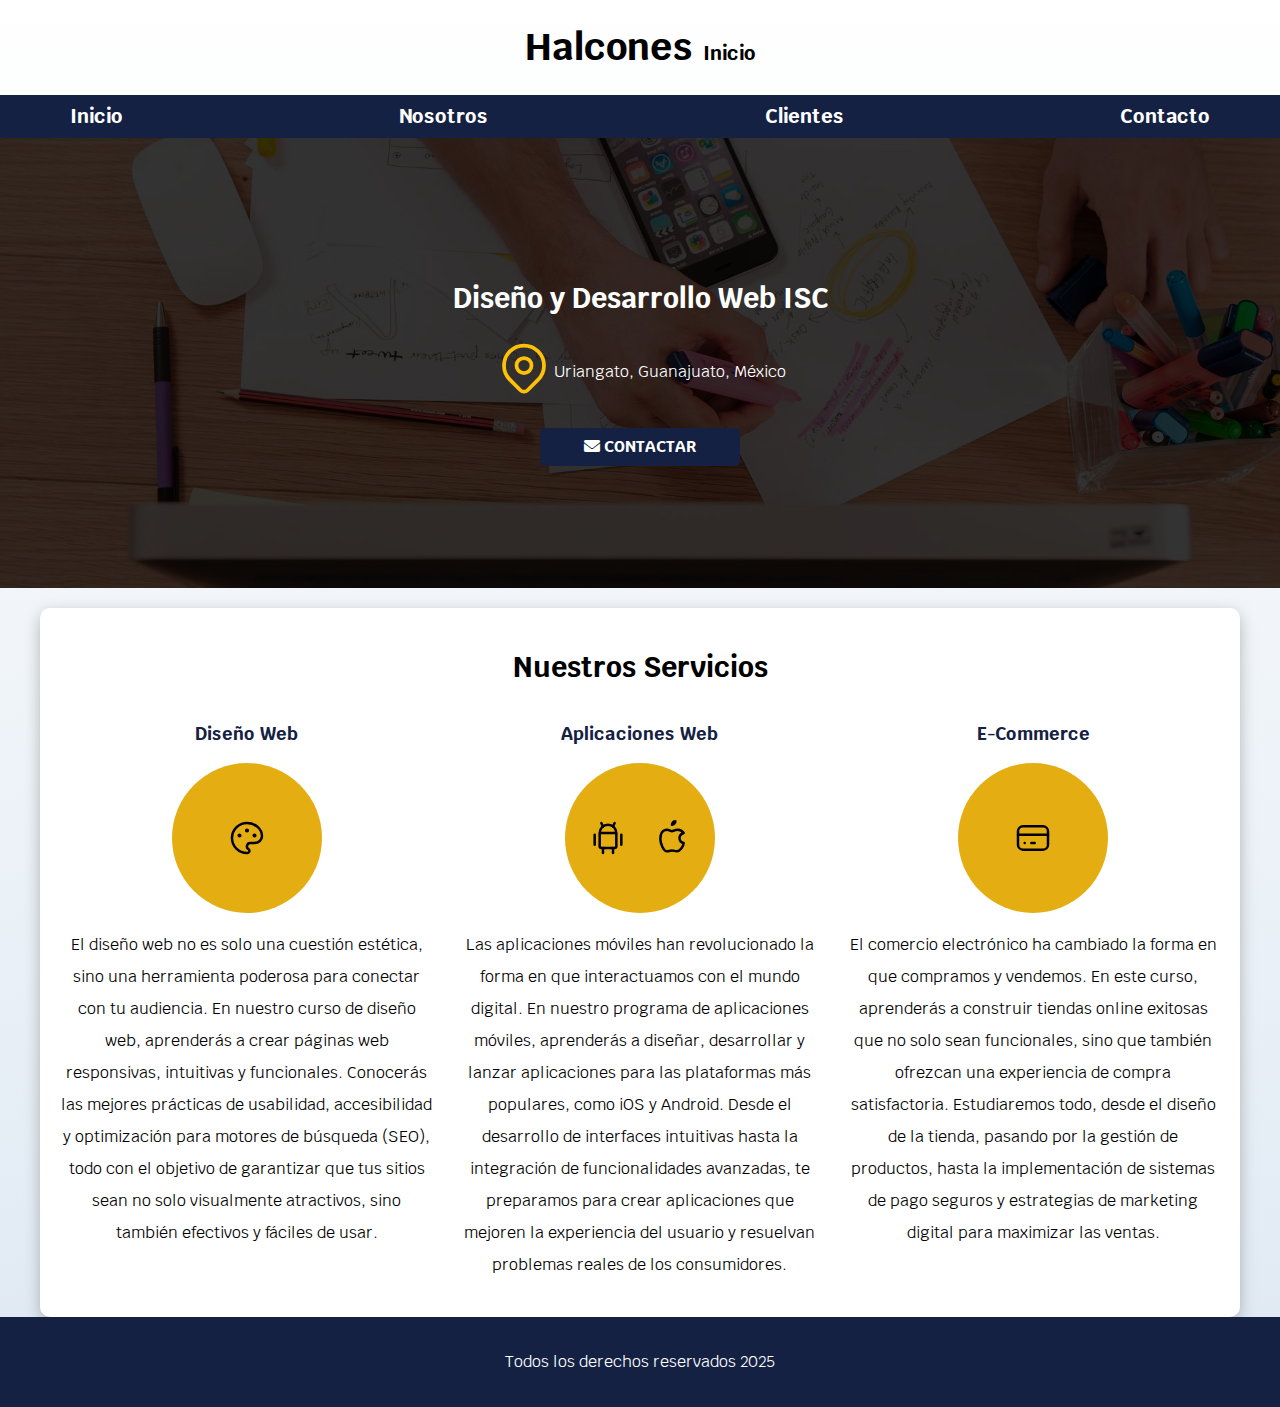
<file: index.html>
<!DOCTYPE html>
<html lang="en">
<head>
    <meta charset="UTF-8">
    <meta name="viewport" content="width=device-width, initial-scale=1.0">
    <title>ITSUR :: Programación WEB III</title>
    <link rel="preload" href="css/normalize.css" as="style">
    <link rel="stylesheet" href="css/normalize.css">
    <link href="https://fonts.googleapis.com/css2?family=Krub:wght@400;700&display=swap" rel="stylesheet">
    <link rel="preload" href="css/styles.css" as="style">
    <link rel="stylesheet" href="css/styles.css">
    <link rel="stylesheet" href="https://cdnjs.cloudflare.com/ajax/libs/font-awesome/6.0.0-beta3/css/all.min.css">
</head>
<body>
    <header>
        <h1 class="titulo">Halcones <span>Inicio</span></h1>
    </header>

    <div class="nav-bg">
        <nav class="navegacion-principal contenedor">
            <a href="index.html">Inicio</a>
            <a href="nosotros.html">Nosotros</a>
            <a href="clientes.html">Clientes</a>
            <a href="contacto.html">Contacto</a>
        </nav>
    </div>
    
    <section class="hero">
        <div class="contenido-hero">
            <h2>Diseño y Desarrollo Web <span>ISC</span></h2> 
            <div class="ubicacion">
                <svg xmlns="http://www.w3.org/2000/svg" class="icon icon-tabler icon-tabler-map-pin" width="60" height="60" viewBox="0 0 24 24" stroke-width="1.5" stroke="#FFC107" fill="none" stroke-linecap="round" stroke-linejoin="round">
                    <path stroke="none" d="M0 0h24v24H0z"/>
                    <circle cx="12" cy="11" r="3" />
                    <path d="M17.657 16.657L13.414 20.9a1.998 1.998 0 0 1 -2.827 0l-4.244-4.243a8 8 0 1 1 11.314 0z" />
                </svg>
                <p>Uriangato, Guanajuato, México</p>
            </div>
            <a class="boton" href="contacto.html"><i class="fas fa-envelope"></i> Contactar</a>
        </div>
    </section>
    
    <main class="contenedor sombra">
        <h2>Nuestros Servicios</h2>

        <div class="servicios">
            <section class="servicio">
                <h3>Diseño Web</h3>
                <div class="iconos">
                    <svg xmlns="http://www.w3.org/2000/svg" class="icon icon-tabler icon-tabler-palette" width="40" height="40" viewBox="0 0 24 24" stroke-width="1.5" stroke="#000000" fill="none" stroke-linecap="round" stroke-linejoin="round">
                        <path stroke="none" d="M0 0h24v24H0z"/>
                        <path d="M12 21a9 9 0 1 1 0 -18a9 8 0 0 1 9 8a4.5 4 0 0 1 -4.5 4h-2.5a2 2 0 0 0 -1 3.75a1.3 1.3 0 0 1 -1 2.25" />
                        <circle cx="7.5" cy="10.5" r=".5" fill="currentColor" />
                        <circle cx="12" cy="7.5" r=".5" fill="currentColor" />
                        <circle cx="16.5" cy="10.5" r=".5" fill="currentColor" />
                    </svg>
                </div>
                <p>El diseño web no es solo una cuestión estética, sino una herramienta poderosa para conectar con tu audiencia. En nuestro curso de diseño web, aprenderás a crear páginas web responsivas, intuitivas y funcionales. Conocerás las mejores prácticas de usabilidad, accesibilidad y optimización para motores de búsqueda (SEO), todo con el objetivo de garantizar que tus sitios sean no solo visualmente atractivos, sino también efectivos y fáciles de usar.</p>
            </section>
        
            <section class="servicio">
                <h3>Aplicaciones Web</h3>
                <div class="iconos">
                    <svg xmlns="http://www.w3.org/2000/svg" class="icon icon-tabler icon-tabler-brand-android" width="40" height="40" viewBox="0 0 24 24" stroke-width="1.5" stroke="#000000" fill="none" stroke-linecap="round" stroke-linejoin="round">
                        <path stroke="none" d="M0 0h24v24H0z"/>
                        <line x1="4" y1="10" x2="4" y2="16" />
                        <line x1="20" y1="10" x2="20" y2="16" />
                        <path d="M7 9h10v8a1 1 0 0 1 -1 1h-8a1 1 0 0 1 -1 -1v-8a5 5 0 0 1 10 0" />
                        <line x1="8" y1="3" x2="9" y2="5" />
                        <line x1="16" y1="3" x2="15" y2="5" />
                        <line x1="9" y1="18" x2="9" y2="21" />
                        <line x1="15" y1="18" x2="15" y2="21" />
                    </svg>

                    <svg xmlns="http://www.w3.org/2000/svg" class="icon icon-tabler icon-tabler-brand-apple" width="40" height="40" viewBox="0 0 24 24" stroke-width="1.5" stroke="#000000" fill="none" stroke-linecap="round" stroke-linejoin="round">
                        <path stroke="none" d="M0 0h24v24H0z"/>
                        <path d="M9 7c-3 0-4 3-4 5.5 0 3 2 7.5 4 7.5 1.088-.046 1.679-.5 3-.5 1.312 0 1.5.5 3 .5s4-3 4-5c-.028-.01-2.472-.403-2.5-3-.019-2.17 2.416-2.954 2.5-3-1.023-1.492-2.951-1.963-3.5-2-1.433-.111-2.83 1-3.5 1-.68 0-1.9-1-3-1z" />
                        <path d="M12 4a2 2 0 0 0 2 -2a2 2 0 0 0 -2 2" />
                    </svg>
                </div>
                <p>Las aplicaciones móviles han revolucionado la forma en que interactuamos con el mundo digital. En nuestro programa de aplicaciones móviles, aprenderás a diseñar, desarrollar y lanzar aplicaciones para las plataformas más populares, como iOS y Android. Desde el desarrollo de interfaces intuitivas hasta la integración de funcionalidades avanzadas, te preparamos para crear aplicaciones que mejoren la experiencia del usuario y resuelvan problemas reales de los consumidores.</p>
            </section>

            <section class="servicio">
                <h3>E-Commerce</h3>
                <div class="iconos">
                    <svg xmlns="http://www.w3.org/2000/svg" class="icon icon-tabler icon-tabler-credit-card" width="40" height="40" viewBox="0 0 24 24" stroke-width="1.5" stroke="#000000" fill="none" stroke-linecap="round" stroke-linejoin="round">
                        <path stroke="none" d="M0 0h24v24H0z"/>
                        <rect x="3" y="5" width="18" height="14" rx="3" />
                        <line x1="3" y1="10" x2="21" y2="10" />
                        <line x1="7" y1="15" x2="7.01" y2="15" />
                        <line x1="11" y1="15" x2="13" y2="15" />
                    </svg>
                </div>
                <p>El comercio electrónico ha cambiado la forma en que compramos y vendemos. En este curso, aprenderás a construir tiendas online exitosas que no solo sean funcionales, sino que también ofrezcan una experiencia de compra satisfactoria. Estudiaremos todo, desde el diseño de la tienda, pasando por la gestión de productos, hasta la implementación de sistemas de pago seguros y estrategias de marketing digital para maximizar las ventas.</p>
            </section>
        </div>
    </main>
    
    <footer class="footer">
        <p>Todos los derechos reservados 2025</p>
    </footer>
</body>
</html>
</file>
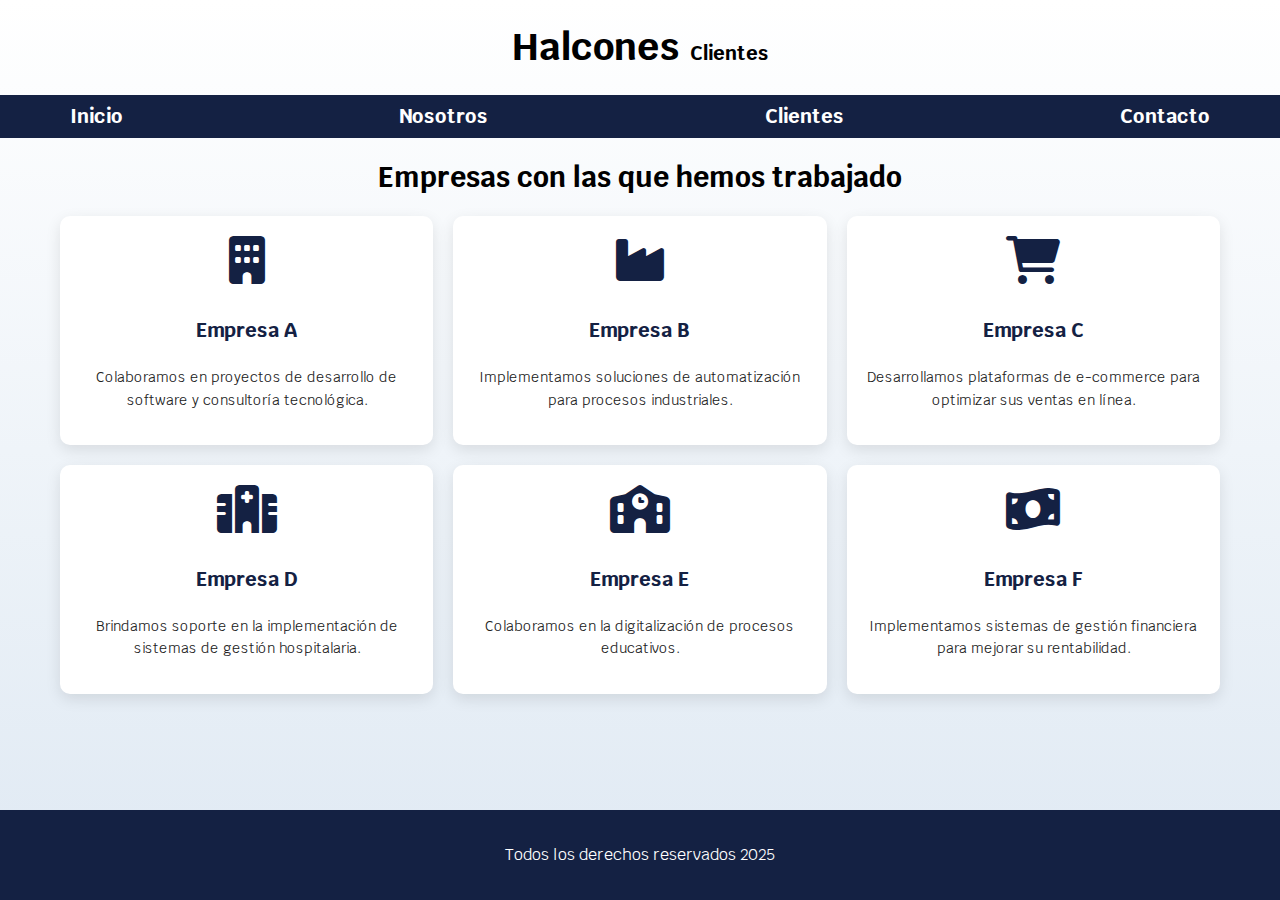
<file: clientes.html>
<!DOCTYPE html>
<html lang="en">
<head>
    <meta charset="UTF-8">
    <meta name="viewport" content="width=device-width, initial-scale=1.0">
    <title>ITSUR :: Clientes</title>
    <link rel="preload" href="css/normalize.css" as="style">
    <link rel="stylesheet" href="css/normalize.css">
    <link href="https://fonts.googleapis.com/css2?family=Krub:wght@400;700&display=swap" rel="stylesheet">
    <link rel="preload" href="css/styles.css" as="style">
    <link rel="stylesheet" href="css/styles.css">
    <link rel="stylesheet" href="https://cdnjs.cloudflare.com/ajax/libs/font-awesome/6.0.0-beta3/css/all.min.css">
</head>
<body>
    <header>
        <h1 class="titulo">Halcones <span>Clientes</span></h1>
    </header>

    <div class="nav-bg">
        <nav class="navegacion-principal contenedor">
            <a href="index.html">Inicio</a>
            <a href="nosotros.html">Nosotros</a>
            <a href="clientes.html">Clientes</a>
            <a href="contacto.html">Contacto</a>
        </nav>
    </div>

    <main class="contenedor contenedor-principal">
        <h2>Empresas con las que hemos trabajado</h2>

        <div class="clientes-contenido">
            <!-- Cliente 1 -->
            <section class="cliente-seccion">
                <div class="icono">
                    <i class="fas fa-building fa-3x"></i> <!-- Icono de empresa -->
                </div>
                <h3>Empresa A</h3>
                <p>Colaboramos en proyectos de desarrollo de software y consultoría tecnológica.</p>
            </section>

            <!-- Cliente 2 -->
            <section class="cliente-seccion">
                <div class="icono">
                    <i class="fas fa-industry fa-3x"></i> <!-- Icono de industria -->
                </div>
                <h3>Empresa B</h3>
                <p>Implementamos soluciones de automatización para procesos industriales.</p>
            </section>

            <!-- Cliente 3 -->
            <section class="cliente-seccion">
                <div class="icono">
                    <i class="fas fa-shopping-cart fa-3x"></i> <!-- Icono de comercio -->
                </div>
                <h3>Empresa C</h3>
                <p>Desarrollamos plataformas de e-commerce para optimizar sus ventas en línea.</p>
            </section>

            <!-- Cliente 4 -->
            <section class="cliente-seccion">
                <div class="icono">
                    <i class="fas fa-hospital fa-3x"></i> <!-- Icono de hospital -->
                </div>
                <h3>Empresa D</h3>
                <p>Brindamos soporte en la implementación de sistemas de gestión hospitalaria.</p>
            </section>

            <!-- Cliente 5 -->
            <section class="cliente-seccion">
                <div class="icono">
                    <i class="fas fa-school fa-3x"></i> <!-- Icono de escuela -->
                </div>
                <h3>Empresa E</h3>
                <p>Colaboramos en la digitalización de procesos educativos.</p>
            </section>

            <!-- Cliente 6 -->
            <section class="cliente-seccion">
                <div class="icono">
                    <i class="fas fa-money-bill-wave fa-3x"></i> <!-- Icono de finanzas -->
                </div>
                <h3>Empresa F</h3>
                <p>Implementamos sistemas de gestión financiera para mejorar su rentabilidad.</p>
            </section>
        </div>
    </main>

    <footer class="footer">
        <p>Todos los derechos reservados 2025</p>
    </footer>
</body>
</html>
</file>
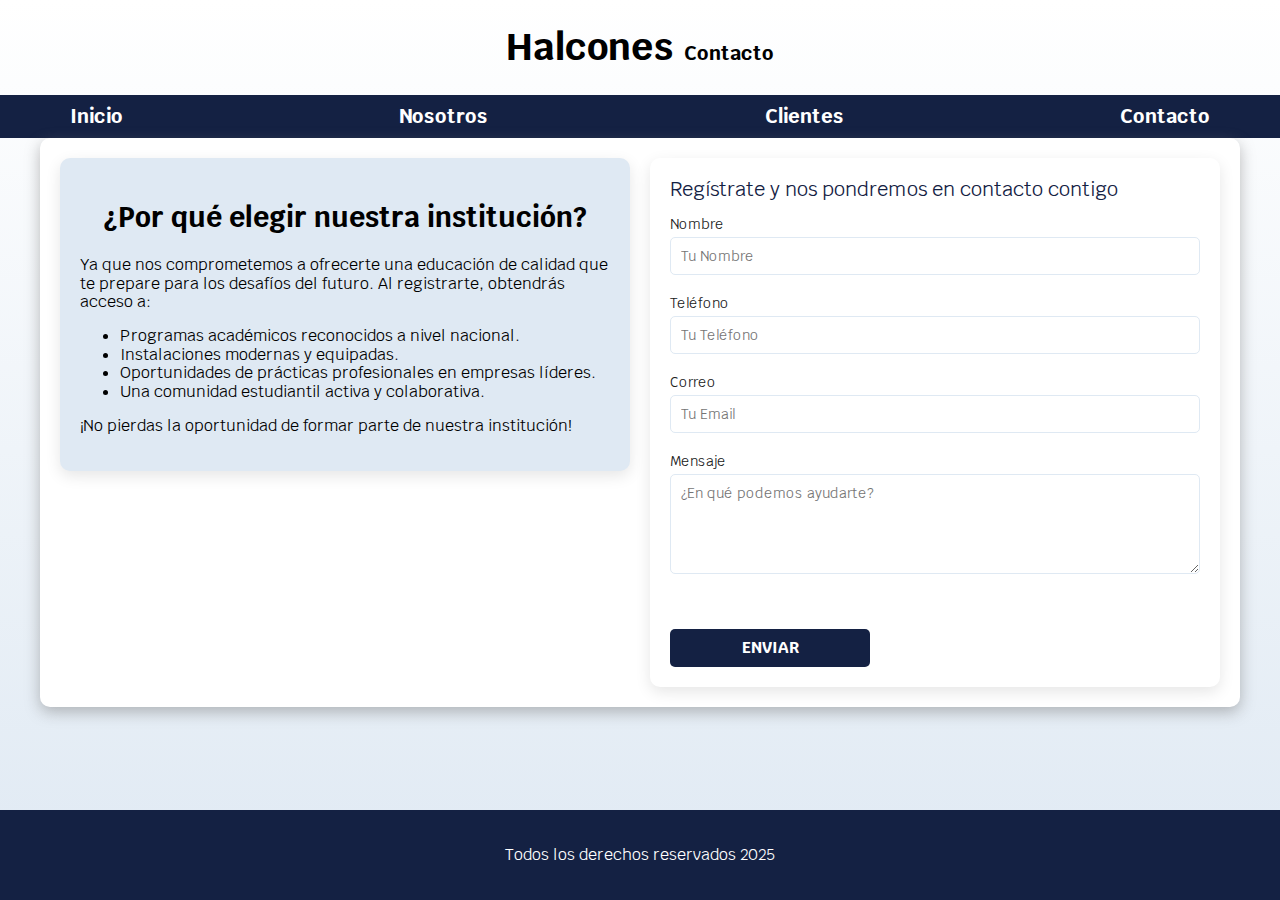
<file: contacto.html>
<!DOCTYPE html>
<html lang="en">
<head>
    <meta charset="UTF-8">
    <meta name="viewport" content="width=device-width, initial-scale=1.0">
    <title>ITSUR :: Contacto</title>
    <link rel="preload" href="css/normalize.css" as="style">
    <link rel="stylesheet" href="css/normalize.css">
    <link href="https://fonts.googleapis.com/css2?family=Krub:wght@400;700&display=swap" rel="stylesheet">
    <link rel="preload" href="css/styles.css" as="style">
    <link rel="stylesheet" href="css/styles.css">
</head>
<body>
    <header>
        <h1 class="titulo">Halcones <span>Contacto</span></h1>
    </header>

    <div class="nav-bg">
        <nav class="navegacion-principal contenedor">
            <a href="index.html">Inicio</a>
            <a href="nosotros.html">Nosotros</a>
            <a href="clientes.html">Clientes</a>
            <a href="contacto.html">Contacto</a>
        </nav>
    </div>

    <main class="contenedor sombra contacto-contenido">
        <div class="informacion-contacto">
            <h2>¿Por qué elegir nuestra institución?</h2>
            <p>Ya que nos comprometemos a ofrecerte una educación de calidad que te prepare para los desafíos del futuro. Al registrarte, obtendrás acceso a:</p>
            <ul>
                <li>Programas académicos reconocidos a nivel nacional.</li>
                <li>Instalaciones modernas y equipadas.</li>
                <li>Oportunidades de prácticas profesionales en empresas líderes.</li>
                <li>Una comunidad estudiantil activa y colaborativa.</li>
            </ul>
            <p>¡No pierdas la oportunidad de formar parte de nuestra institución!</p>
        </div>

        <form class="formulario">
            <fieldset>
                <legend>Regístrate y nos pondremos en contacto contigo</legend>

                <div class="contenedor-campos">
                    <div class="campo">
                        <label>Nombre</label>
                        <input class="input-text" type="text" placeholder="Tu Nombre" required>
                    </div>

                    <div class="campo">
                        <label>Teléfono</label>
                        <input class="input-text" type="tel" placeholder="Tu Teléfono" required>
                    </div>

                    <div class="campo">
                        <label>Correo</label>
                        <input class="input-text" type="email" placeholder="Tu Email" required>
                    </div>

                    <div class="campo">
                        <label>Mensaje</label>
                        <textarea class="input-text" placeholder="¿En qué podemos ayudarte?" required></textarea>
                    </div>
                </div>

                <div class="alinear-derecha flex">
                    <input class="boton w-sm-100" type="submit" value="Enviar">
                </div>
            </fieldset>
        </form>
    </main>

    <footer class="footer">
        <p>Todos los derechos reservados 2025</p>
    </footer>
</body>
</html>
</file>
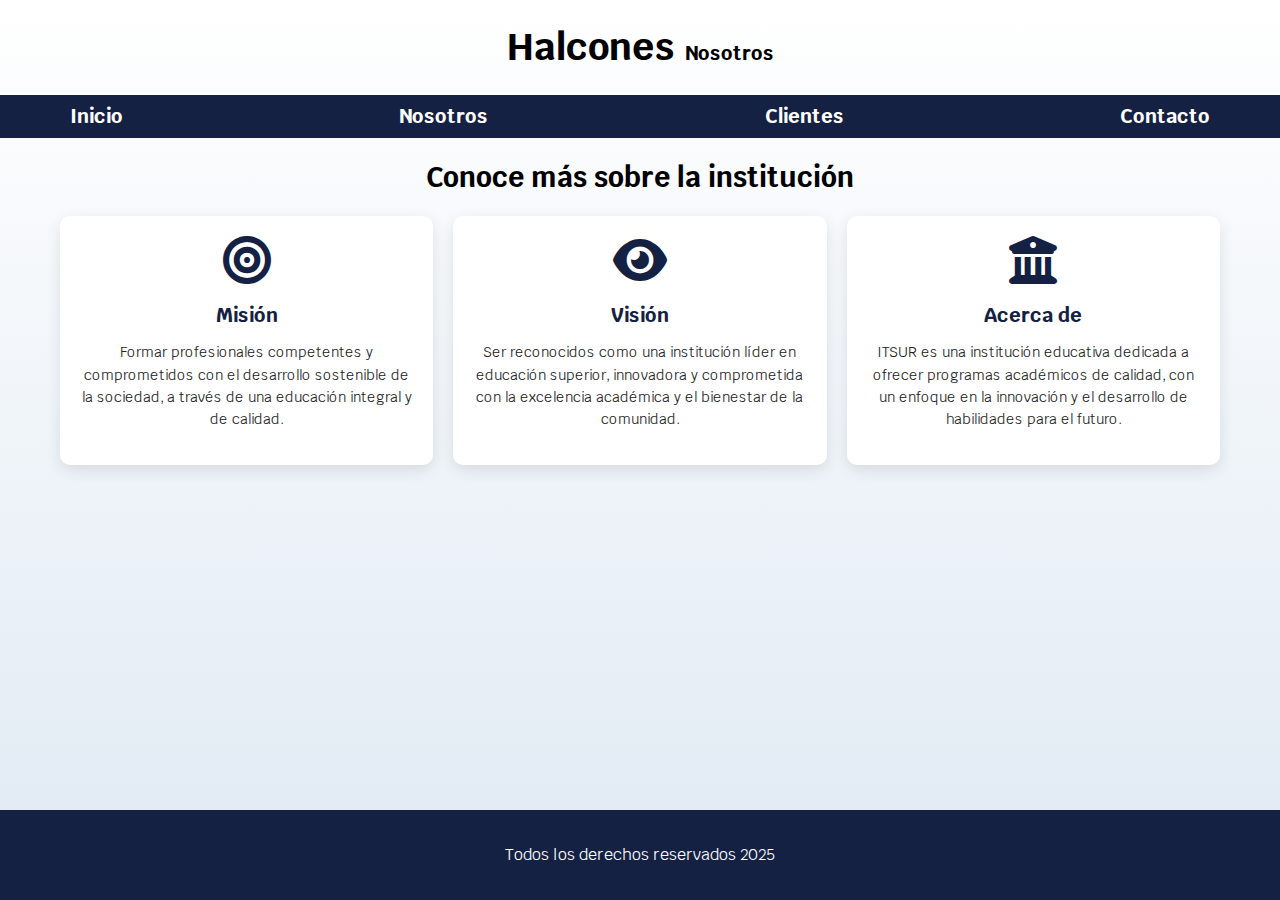
<file: nosotros.html>
<!DOCTYPE html>
<html lang="en">
<head>
    <meta charset="UTF-8">
    <meta name="viewport" content="width=device-width, initial-scale=1.0">
    <title>ITSUR :: Nosotros</title>
    <link rel="preload" href="css/normalize.css" as="style">
    <link rel="stylesheet" href="css/normalize.css">
    <link href="https://fonts.googleapis.com/css2?family=Krub:wght@400;700&display=swap" rel="stylesheet">
    <link rel="preload" href="css/styles.css" as="style">
    <link rel="stylesheet" href="css/styles.css">
    <link rel="stylesheet" href="https://cdnjs.cloudflare.com/ajax/libs/font-awesome/6.0.0-beta3/css/all.min.css">
</head>
<body>
    <header>
        <h1 class="titulo">Halcones <span>Nosotros</span></h1>
    </header>

    <div class="nav-bg">
        <nav class="navegacion-principal contenedor">
            <a href="index.html">Inicio</a>
            <a href="nosotros.html">Nosotros</a>
            <a href="clientes.html">Clientes</a>
            <a href="contacto.html">Contacto</a>
        </nav>
    </div>

    <main class="contenedor">
        <h2>Conoce más sobre la institución</h2>

        <div class="nosotros-contenido">
            <!-- Sección Misión -->
            <section class="nosotros-seccion">
                <div class="icono">
                    <i class="fas fa-bullseye fa-3x"></i>
                </div>
                <h3>Misión</h3>
                <p>Formar profesionales competentes y comprometidos con el desarrollo sostenible de la sociedad, a través de una educación integral y de calidad.</p>
            </section>

            <!-- Sección Visión -->
            <section class="nosotros-seccion">
                <div class="icono">
                    <i class="fas fa-eye fa-3x"></i>
                </div>
                <h3>Visión</h3>
                <p>Ser reconocidos como una institución líder en educación superior, innovadora y comprometida con la excelencia académica y el bienestar de la comunidad.</p>
            </section>

            <!-- Sección Acerca de -->
            <section class="nosotros-seccion">
                <div class="icono">
                    <i class="fas fa-university fa-3x"></i>
                </div>
                <h3>Acerca de</h3>
                <p>ITSUR es una institución educativa dedicada a ofrecer programas académicos de calidad, con un enfoque en la innovación y el desarrollo de habilidades para el futuro.</p>
            </section>
        </div>
    </main>

    <footer class="footer">
        <p>Todos los derechos reservados 2025</p>
    </footer>
</body>
</html>
</file>
<file: css/styles.css>
:root {
    --blanco: #ffffff;
    --azul: #142143;
    --verdeclaro:#358d26;
    --verdebandera: #0a684b;
    --oscuro: #212121;
    --primario: #e4ae12;
    --secundario: #142143;
    --gris: #757575;
    --grisClaro: #DFE9F3;
}

/* Globales */
html {
    font-size: 62.5%;
    box-sizing: border-box;
    scroll-snap-type: y mandatory;
}

*, *:before, *:after {
    box-sizing: inherit;
}

body {
    font-size: 16px;
    font-family: 'Krub', sans-serif;
    background-image: linear-gradient(to top, var(--grisClaro) 0%, var(--blanco) 100%);
    display: flex;
    flex-direction: column;
    min-height: 100vh; /* Ocupa al menos el 100% de la altura de la ventana */
    margin: 0;
}

.contenedor {
    max-width: 120rem;
    margin: 0 auto;
    padding: 0 2rem;
}

.contenedor-principal {
    flex: 1; /* Hace que el contenido principal ocupe el espacio restante */
    margin-bottom: 3rem; /* Separación antes del footer */
}


/* Botones */
.boton {
    background-color: var(--secundario);
    color: var(--blanco);
    padding: 1rem 3rem;
    margin-top: 3rem;
    font-size: 2rem;
    text-decoration: none;
    text-transform: uppercase;
    font-weight: bold;
    border-radius: .5rem;
    width: auto;
    max-width: 200px;
    text-align: center;
    border: none;
    transition: background-color 0.3s ease;
    display: inline-block;
}

.boton:hover {
    background-color: var(--primario);
    color: var(--oscuro);
    cursor: pointer;
}

.sombra {
    box-shadow: 0px 5px 15px 0px rgba(112,112,112,0.48);
    background-color: var(--blanco);
    padding: 2rem;
    border-radius: 1rem;
}

/* Tipografia */
h1 { font-size: 3.8rem; }
h2 { font-size: 2.8rem; }
h3 { font-size: 1.8rem; }
h1, h2, h3 { text-align: center; }

.titulo span { font-size: 2rem; }

/* Navegacion Principal */
.nav-bg { background-color: var(--secundario); }

.navegacion-principal {
    display: flex;
    flex-direction: column;
}

@media (min-width: 768px) {
    .navegacion-principal {
        flex-direction: row;
        justify-content: space-between;
    }
}

.navegacion-principal a {
    display: block;
    text-align: center;
    color: var(--blanco);
    text-decoration: none;
    font-size: 2rem;
    font-weight: 700;
    padding: 1rem;
    transition: transform 0.3s ease, box-shadow 0.3s ease;
}

.navegacion-principal a:hover {
    background-color: var(--primario);
    color: var(--oscuro);
    transform: translateY(-5px);
    box-shadow: 0px 5px 15px rgba(0, 0, 0, 0.3);
}

/* Hero */
.hero {
    background-image: url(../img/hero.jpg);
    background-repeat: no-repeat;
    background-size: cover;
    height: 450px;
    position: relative;
    margin-bottom: 2rem;
}

.contenido-hero {
    position: absolute;
    background-color: rgb(0 0 0 / 80%);
    width: 100%;
    height: 100%;
    display: flex;
    flex-direction: column;
    align-items: center;
    justify-content: center;
}

.contenido-hero h2, 
.contenido-hero p { color: var(--blanco); }

.contenido-hero .ubicacion {
    display: flex;
    align-items: flex-end;
}

/* Estilos para la sección de Servicios */
.servicios {
    display: grid;
    grid-template-columns: repeat(3, 1fr); /* 3 columnas en pantallas grandes */
    gap: 2rem;
    margin-top: 2rem;
}

/* Estilos para pantallas medianas (entre 768px y 1024px) */
@media (max-width: 1024px) {
    .servicios {
        grid-template-columns: repeat(2, 1fr); /* 2 columnas en pantallas medianas */
    }
}

/* Estilos para pantallas pequeñas (menos de 768px) */
@media (max-width: 768px) {
    .servicios {
        grid-template-columns: 1fr; /* 1 columna en pantallas pequeñas */
    }
}

.servicio {
    display: flex;
    flex-direction: column;
    align-items: center;
    transition: transform 0.3s ease, box-shadow 0.3s ease;
}

.servicio:hover {
    transform: translateY(-5px);
    box-shadow: 0px 10px 20px rgba(0, 0, 0, 0.2);
}

.servicio h3 { color: var(--secundario); }

.servicio p { line-height: 2; text-align: center; }

.servicio .iconos {
    height: 15rem;
    width: 15rem;
    background-color: var(--primario);
    border-radius: 50%;
    display: flex;
    justify-content: space-evenly;
    align-items: center;
}

@media (max-width: 768px) {
    .servicio .iconos {
        height: 10rem;
        width: 10rem;
    }
    .servicio h3 { font-size: 1.6rem; }
    .servicio p { font-size: 1.4rem; }
}

/* Estilos específicos para la página de contacto */
.contacto-contenido {
    display: grid;
    grid-template-columns: 1fr 1fr; /* Dos columnas en pantallas grandes */
    gap: 2rem;
    align-items: start;
}

/* Estilos para pantallas pequeñas (menos de 768px) */
@media (max-width: 768px) {
    .contacto-contenido {
        grid-template-columns: 1fr; /* Una columna en pantallas pequeñas */
    }
}

.informacion-contacto {
    background-color: var(--grisClaro);
    padding: 2rem;
    border-radius: 1rem;
    box-shadow: 0px 5px 15px rgba(0, 0, 0, 0.1);
    height: auto; /* Altura automática según el contenido */
}

.formulario {
    background-color: var(--blanco);
    padding: 2rem;
    border-radius: 1rem;
    box-shadow: 0px 5px 15px rgba(0, 0, 0, 0.1);
    height: auto; /* Ajustamos la altura para que coincida con informacion-contacto */
    display: flex;
    flex-direction: column;
    justify-content: space-between; /* Distribuye el espacio verticalmente */
}

.formulario fieldset {
    border: none;
    margin: 0;
    padding: 0;
}

.formulario legend {
    font-size: 2rem;
    color: var(--secundario);
    margin-bottom: 1.5rem;
}

.contenedor-campos {
    display: flex;
    flex-direction: column;
    gap: 1rem; /* Espacio entre los campos */
}

.campo {
    margin-bottom: 1rem;
}

.campo label {
    font-size: 1.4rem;
    color: var(--oscuro);
    margin-bottom: 0.5rem;
    display: block;
}

.input-text {
    font-size: 1.4rem;
    padding: 1rem;
    border: 1px solid var(--grisClaro);
    border-radius: 0.5rem;
    width: 100%;
}

.input-text:focus {
    border-color: var(--primario);
    outline: none;
}

.campo textarea {
    height: 10rem; /* Reducimos la altura del textarea */
    resize: vertical; /* Permite redimensionar verticalmente */
}

.alinear-derecha {
    margin-top: 1rem;
}

.boton {
    background-color: var(--secundario);
    color: var(--blanco);
    padding: 1rem 2rem;
    font-size: 1.6rem;
    border: none;
    border-radius: 0.5rem;
    cursor: pointer;
    transition: background-color 0.3s ease;
    width: 100%; /* Ocupa todo el ancho disponible */
}

.boton:hover {
    background-color: var(--primario);
}

/* Footer */
.footer {
    background-color: var(--secundario);
    color: var(--blanco);
    padding: 2rem 0;
    text-align: center;
    margin-top: auto; /* Separación antes del footer */
}

/* Estilos específicos para la página de Nosotros */
.nosotros-contenido {
    display: grid;
    grid-template-columns: repeat(auto-fit, minmax(300px, 1fr));
    gap: 2rem;
    margin-top: 2rem;
}

.nosotros-seccion {
    background-color: var(--blanco);
    padding: 2rem;
    border-radius: 1rem;
    box-shadow: 0px 5px 15px rgba(0, 0, 0, 0.1);
    text-align: center;
    transition: transform 0.3s ease, box-shadow 0.3s ease;
}

.nosotros-seccion:hover {
    transform: translateY(-5px);
    box-shadow: 0px 10px 20px rgba(0, 0, 0, 0.2);
}

.nosotros-seccion .icono {
    margin-bottom: 1.5rem;
    color: var(--secundario);
}

.nosotros-seccion h3 {
    font-size: 2rem;
    color: var(--secundario);
    margin-bottom: 1rem;
}

.nosotros-seccion p {
    font-size: 1.4rem;
    line-height: 1.6;
    color: var(--oscuro);
}

  /* Estilos específicos para la página de Clientes */
.clientes-contenido {
    display: grid;
    grid-template-columns: repeat(3, 1fr); /* 3 columnas en pantallas grandes */
    gap: 2rem;
    margin-top: 2rem;
}

/* Estilos para pantallas medianas (entre 768px y 1024px) */
@media (max-width: 1024px) {
    .clientes-contenido {
        grid-template-columns: repeat(2, 1fr); /* 2 columnas en pantallas medianas */
    }
}

/* Estilos para pantallas pequeñas (menos de 768px) */
@media (max-width: 768px) {
    .clientes-contenido {
        grid-template-columns: 1fr; /* 1 columna en pantallas pequeñas */
    }
}

.cliente-seccion {
    background-color: var(--blanco);
    padding: 2rem;
    border-radius: 1rem;
    box-shadow: 0px 5px 15px rgba(0, 0, 0, 0.1);
    text-align: center;
    transition: transform 0.3s ease, box-shadow 0.3s ease;
    display: flex;
    flex-direction: column;
    align-items: center;
}

.cliente-seccion:hover {
    transform: translateY(-5px);
    box-shadow: 0px 10px 20px rgba(0, 0, 0, 0.2);
}

.cliente-seccion .icono {
    margin-bottom: 1.5rem;
    color: var(--secundario);
}

.cliente-seccion h3 {
    font-size: 2rem;
    color: var(--secundario);
    margin-bottom: 1rem;
}

.cliente-seccion p {
    font-size: 1.4rem;
    line-height: 1.6;
    color: var(--oscuro);
}
</file>
